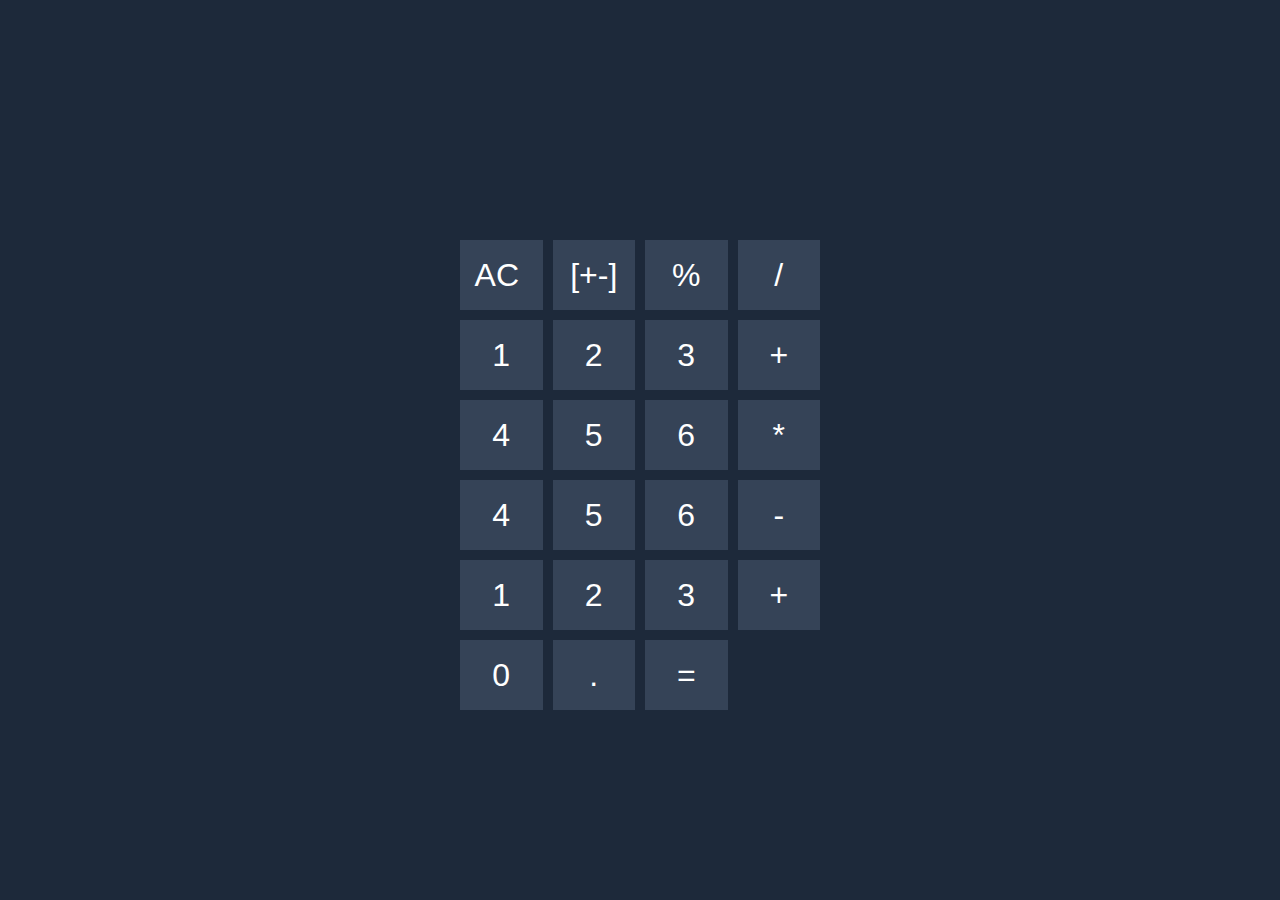
<file: calculator.html>
<!DOCTYPE html>
<html lang="en">

<head>
    <meta charset="UTF-8">
    <meta http-equiv="X-UA-Compatible" content="IE=edge">
    <meta name="viewport" content="width=device-width, initial-scale=1.0">
    <title>Document</title>
    <link rel="stylesheet" href="calculator.css">
</head>

<body>
    <div class="main">
        <form name="form">
            <input type="text" name="answer">
            <div class="buttons">

                <input type="button" value="AC " onclick="form.answer.value = ''">
                <input type="button" value="[+-]">
                <input type="button" value="%">
                <input type="button" value="/" onclick="form.answer.value += '/'">


                <input type="button" value="1" onclick="form.answer.value += '1'">
                <input type="button" value="2" onclick="form.answer.value += '2'">
                <input type="button" value="3" onclick="form.answer.value += '3'">
                <input type="button" value="+" onclick="form.answer.value += '+'">



                <input type="button" value="4" onclick="form.answer.value += '7'">
                <input type="button" value="5" onclick="form.answer.value += '8'">
                <input type="button" value="6" onclick="form.answer.value += '9'">
                <input type="button" value="*" onclick="form.answer.value += '*'">

                <input type="button" value="4" onclick="form.answer.value += '4'">
                <input type="button" value="5" onclick="form.answer.value += '5'">
                <input type="button" value="6" onclick="form.answer.value += '6'">
                <input type="button" value="-" onclick="form.answer.value += '-'">


                <input type="button" value="1" onclick="form.answer.value += '1'">
                <input type="button" value="2" onclick="form.answer.value += '2'">
                <input type="button" value="3" onclick="form.answer.value += '3'">
                <input type="button" value="+" onclick="form.answer.value += '+'">

           
                <input class="" type="button" value="0" onclick="form.answer.value += '0'">
                <input type="button" value="." onclick="form.answer.value += '.' ">
                <input type="button" value="=" onclick="form.answer.value = eval(form.answer.value)">

            </div>

        </form>



    </div>
</body>

</html>
</file>
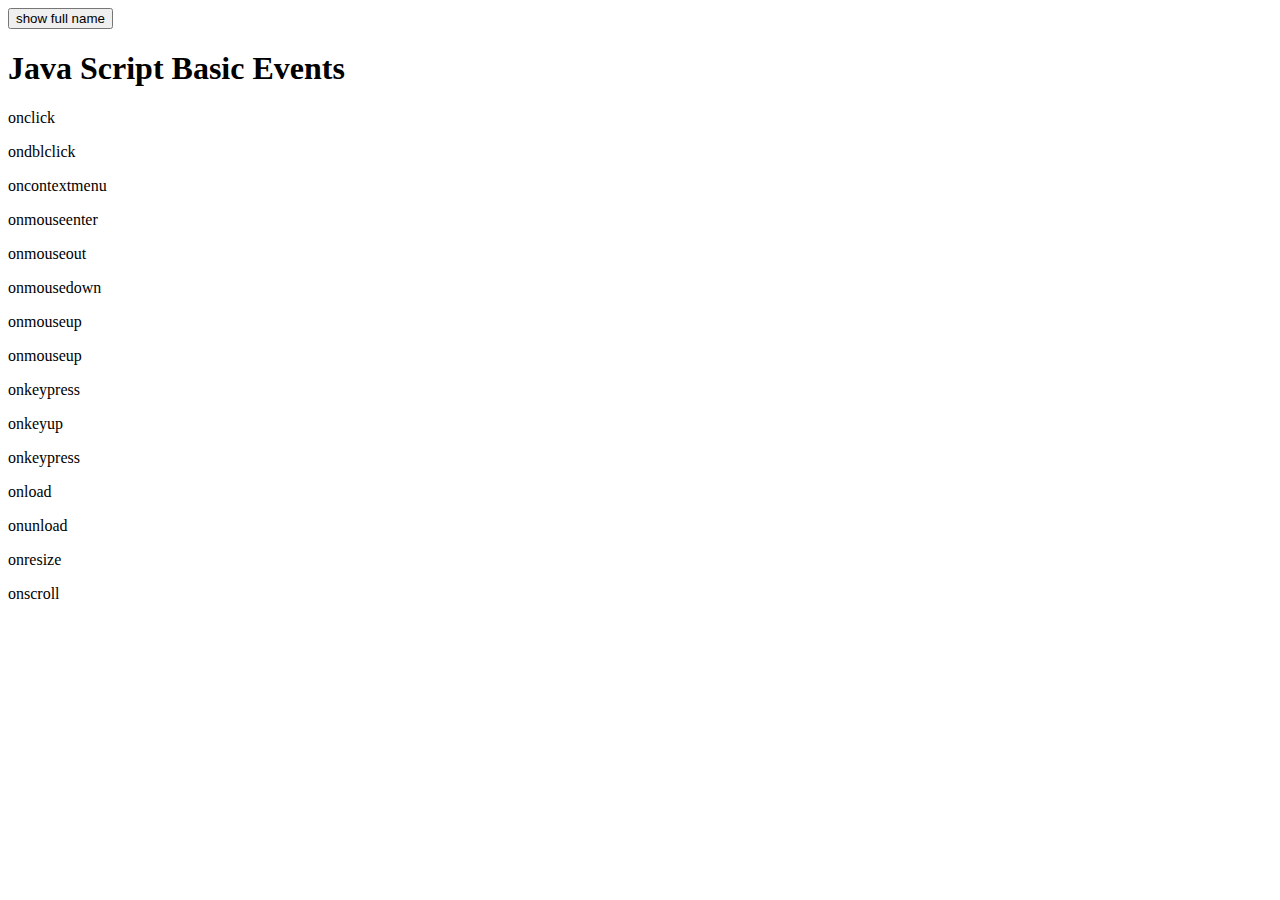
<file: events.html>
<!DOCTYPE html>
<html lang="en">
<head>
    <meta charset="UTF-8">
    <meta http-equiv="X-UA-Compatible" content="IE=edge">
    <meta name="viewport" content="width=device-width, initial-scale=1.0">
    <title>Document</title>
</head>
<body>
    <!-- events -->
    <script>
        function hello(fname,lname){
            document.write(fname + " " + lname);
        }
    
    </script>
    <button  onclick="hello('hassan','gazder')">show full name</button>
    <!-- events -->

<!-- total events -->
<h1>Java Script Basic Events</h1>
<p>onclick</p>
<p>ondblclick</p>
<p>oncontextmenu</p>
<p>onmouseenter</p>
<p>onmouseout</p>
<p>onmousedown</p>
<p>onmouseup</p>
<p>onmouseup</p>
<p>onkeypress</p>
<p>onkeyup</p>
<p>onkeypress</p>
<p>onload</p>
<p>onunload</p>
<p>onresize</p>
<p>onscroll</p>











<!-- total events -->


</body>
</html>
</file>
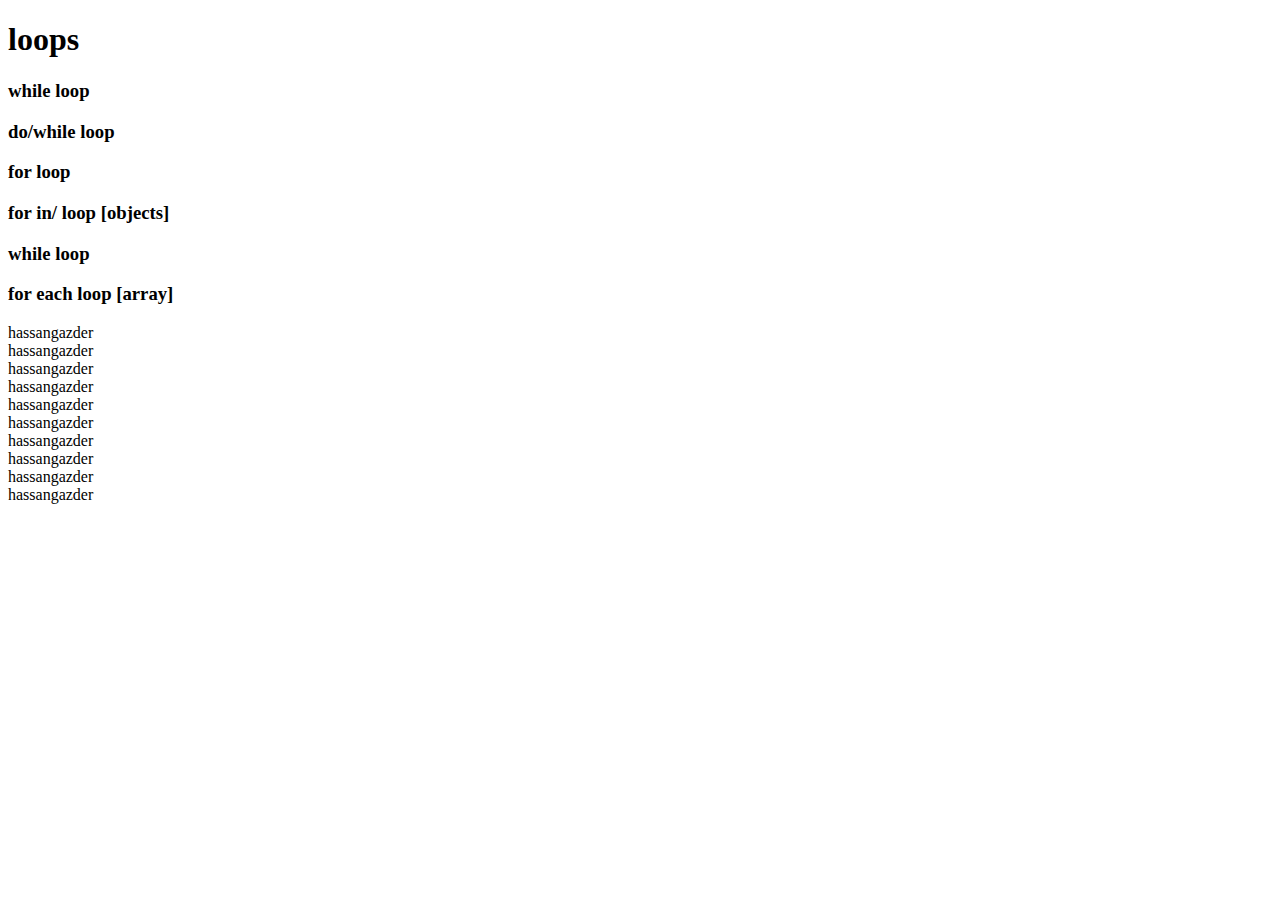
<file: loops.html>
<!DOCTYPE html>
<html lang="en">

<head>
    <meta charset="UTF-8">
    <meta http-equiv="X-UA-Compatible" content="IE=edge">
    <meta name="viewport" content="width=device-width, initial-scale=1.0">
    <title>Document</title>
</head>

<body>
    <h1>loops</h1>
    <h3>while loop</h3>
    <h3>do/while loop</h3>
    <h3>for loop</h3>
    <h3>for in/ loop [objects]</h3>
    <h3>while loop</h3>
    <h3>for each loop [array]</h3>
    <p id="demo"></p>


  <!-- while looooooooop -->
  <script>
    var a = 1;
    while(a <=10){
        document.write("hassangazder <br>")
        a= a +1;
    }
  </script>
  <!-- while looooooooop -->




  <!-- do while looooooooooop -->



  <script>
    var a = 1;
    do{
        document.write("hello world <br>")
        a++1
    }while(a<=10)

  </script>
  
  <!-- do while looooooooooop -->



</body>

</html>
</file>
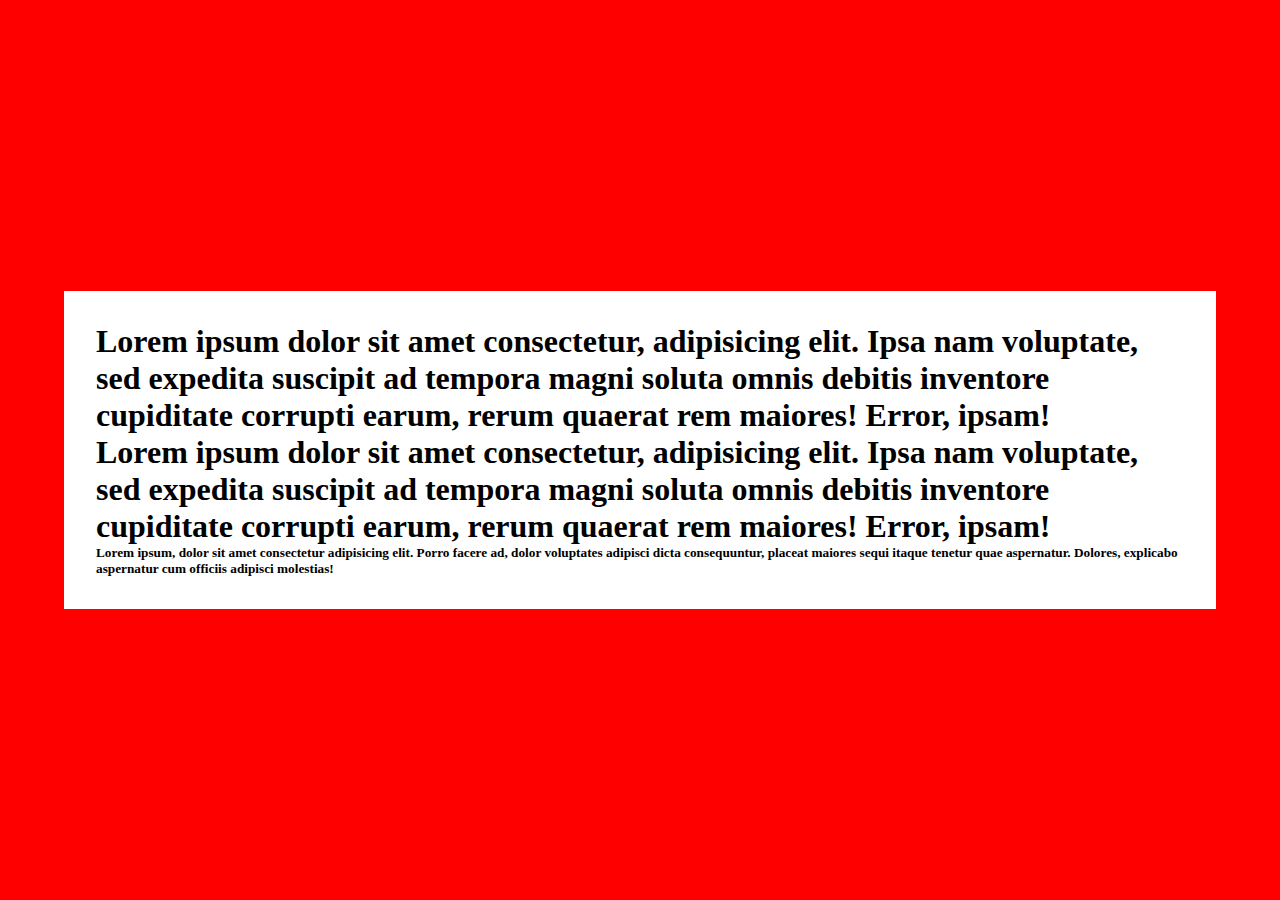
<file: password.html>
<!doctype html>
<html lang="en">
  <head>
    <!-- Required meta tags -->
    <meta charset="utf-8">
    <meta name="viewport" content="width=device-width, initial-scale=1">

    <!-- Bootstrap CSS -->
    <!-- <link href="https://cdn.jsdelivr.net/npm/bootstrap@5.0.2/dist/css/bootstrap.min.css" rel="stylesheet" integrity="sha384-EVSTQN3/azprG1Anm3QDgpJLIm9Nao0Yz1ztcQTwFspd3yD65VohhpuuCOmLASjC" crossorigin="anonymous"> -->

    <title>Hello, world!</title>
    <link rel="stylesheet" href="css/password.css">
  </head>
  <body >


<div class="main">
    <h1>Lorem ipsum dolor sit amet consectetur, adipisicing elit. Ipsa nam voluptate, sed expedita suscipit ad tempora magni soluta omnis debitis inventore cupiditate corrupti earum, rerum quaerat rem maiores! Error, ipsam!</h1>
    <h1>Lorem ipsum dolor sit amet consectetur, adipisicing elit. Ipsa nam voluptate, sed expedita suscipit ad tempora magni soluta omnis debitis inventore cupiditate corrupti earum, rerum quaerat rem maiores! Error, ipsam!</h1>
    <h5>Lorem ipsum, dolor sit amet consectetur adipisicing elit. Porro facere ad, dolor voluptates adipisci dicta consequuntur, placeat maiores sequi itaque tenetur quae aspernatur. Dolores, explicabo aspernatur cum officiis adipisci molestias!</h5>
</div>
<!-- <div class="logo">TECHTS</div> -->
    <!-- <input type="text" placeholder="Enter Your Password" id="upass1" onkeyup="change1()">
    <input type="text" placeholder="Confirm Password" id="upass2" onkeyup="change2()"> -->

    <!-- <div id="errors">
        <ul>
            <li id="upper">Atleast One Upper Case</li>
            <li id="lower">Atleast One Lower Case</li>
            <li id="special">Atleast One Speacial Character</li>
            <li id="number">Atleast One number</li>
            <li id="length">length of password</li>

        </ul>
    </div> -->

    <script>
        function change1(){
            var userpassword = document.getElementById("upass1");
            var up = document.getElementById("upper");
            var lo = document.getElementById("lower");
            var sp = document.getElementById("special");
            var nu = document.getElementById("number");
            var le = document.getElementById("length");

            if(userpassword.value.match(/[A-Z]/))
            up.style.color = "green"
            else
            {
                up.style.color = "red"
            }

            if(userpassword.value.match(/[a-z]/))
            lo.style.color = "green"

            else
            {
                lo.style.color = "red"
            }
            if(userpassword.value.match(/[!/@/#/$/%/^/&/*/(/)+/=]/))
            sp.style.color = "green"
            else
            {
                sp.style.color = "red"
            }
            if(userpassword.value.match(/[0-9]/))
            nu.style.color = "green"

            else
            {
                nu.style.color = "red"
            }
           if(userpassword.value.length >=8 && userpassword.value.length <=15)
           le.style.color = "green"

           else{
               le.style.color ="red"
           }
        }
           function change2(){
               var userpassword1 = document.getElementById("upass1");
               var userpassword2 = document.getElementById("upass2");
        if(userpassword1.value == userpassword2.value)
        {
            document.getElementById("upper").style.display ="none"
             document.getElementById("lower").style.display ="none"
              document.getElementById("special").style.display ="none"
              document.getElementById("number").style.display ="none"
              document.getElementById("length").style.display ="none"
           }

            else{
                document.getElementById("upper").style.display = "block"
             document.getElementById("lower").style.display = "block"
              document.getElementById("special").style.display = "block"
              document.getElementById("number").style.display = "block"
              document.getElementById("length").style.display = "block"
            }
            }
        
    </script>


    <script src="https://cdn.jsdelivr.net/npm/bootstrap@5.0.2/dist/js/bootstrap.bundle.min.js" integrity="sha384-MrcW6ZMFYlzcLA8Nl+NtUVF0sA7MsXsP1UyJoMp4YLEuNSfAP+JcXn/tWtIaxVXM" crossorigin="anonymous"></script>

    
  </body>
</html>
</file>
<file: calculator.css>
*,*::before,*:after{
    padding: 0;
    margin: 0;
    box-sizing: border-box;
}
body{
    background-color: #1D293A;
}
.main{
display: flex;
justify-content: center;
align-items: center;
width: 720px;
height: 100vh;
margin: 0 auto;
}
form{
    width: 50%;
}

input[type=text]{
    width: 90%;
    height: 50px;
    font-size: 3rem;
    background-color:#1D293A ;
    border: none;
    color: white;
    outline: none;
    text-align: right;
    
}
input[type=button]{
    height: 70px;
    background-color: #354357;
    outline: none;
    border: none;
    color: white;
    font-size: 2rem;
}

.buttons{
    display: grid;
    grid-template-columns: repeat(4,1fr);
    gap: 10px;
    margin: 0 auto;
}
</file>
<file: css/password.css>
*,*::before,*:after{
    padding: 0;
    margin: 0;
    box-sizing: border-box;
}

body{
    background-color: red;
    width: 100%;
    height: 100%;
    display: flex;
    justify-content: center;
    align-items: center;
    position: absolute;
}

.main{
    width: 90%;
    padding: 2em;
    background-color: #fff;
}
</file>
